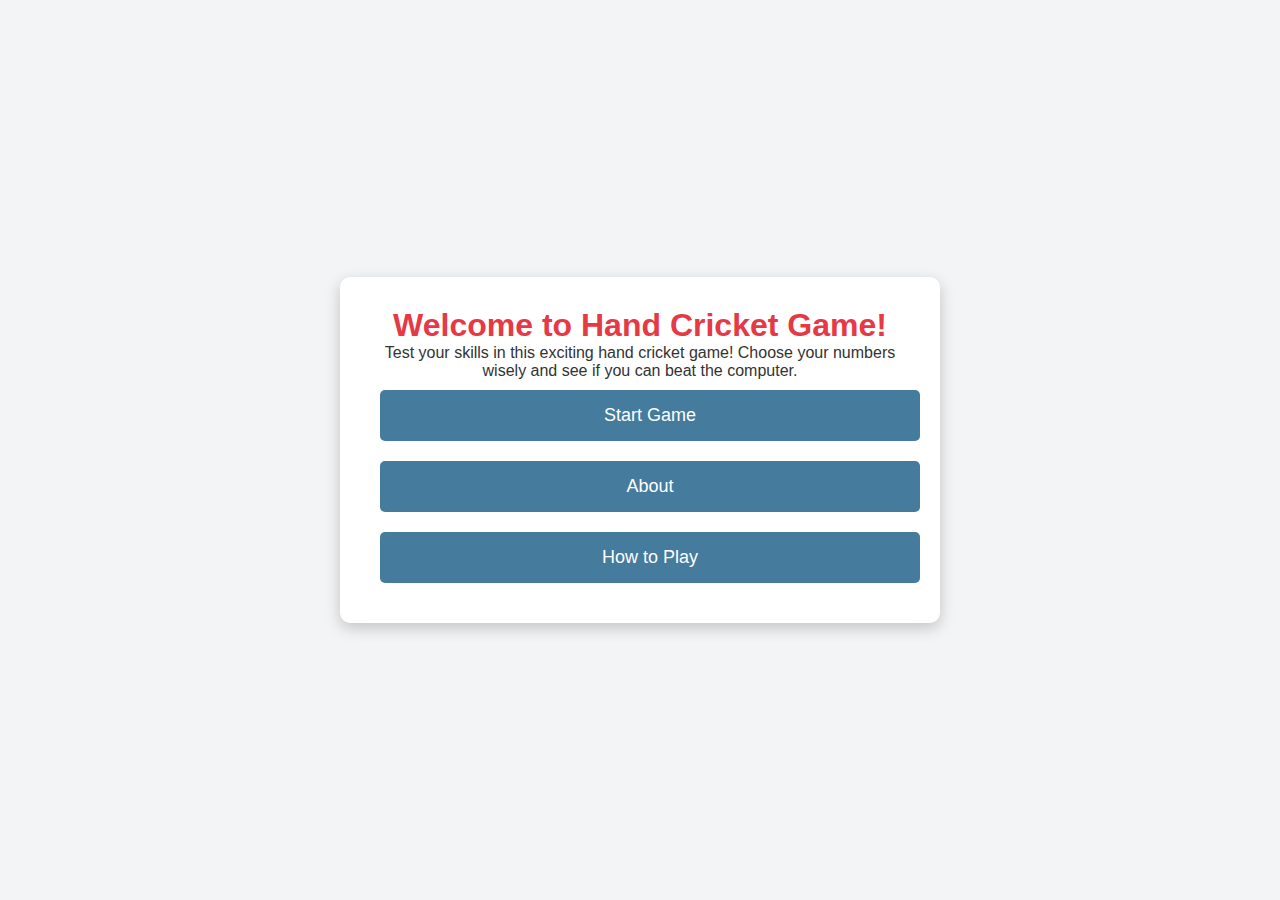
<file: index.html>
<!DOCTYPE html>
<html lang="en">
<head>
    <meta charset="UTF-8">
    <meta name="viewport" content="width=device-width, initial-scale=1.0">
    <title>Hand Cricket Game - Home</title>
    <link rel="stylesheet" href="styles.css">
</head>
<body>
    <div class="home-container">
        <h1>Welcome to Hand Cricket Game!</h1>
        <p>Test your skills in this exciting hand cricket game! Choose your numbers wisely and see if you can beat the computer.</p>

        <button class="start-btn" onclick="window.location.href='game.html'">Start Game</button>
        <button class="about-btn" onclick="showAbout()">About</button>
        <button class="how-to-play-btn" onclick="showHowToPlay()">How to Play</button>

        <div id="about-section" class="info-section" style="display:none;">
            <h2>About the Game</h2>
            <p>This hand cricket game is a fun way to engage with a classic sport in a simple digital format. Choose numbers and see if you can outscore the computer!</p>
            <button class="close-btn" onclick="closeSection('about-section')">Close</button>
        </div>

        <div id="how-to-play-section" class="info-section" style="display:none;">
            <h2>How to Play</h2>
            <p>1. Choose a number between 1 and 6.<br>
               2. The computer will randomly choose a number.<br>
               3. If your number matches the computer's, you're out.<br>
               4. The player and computer will take turns batting.<br>
               5. The total score after both innings determines the winner!</p>
            <button class="close-btn" onclick="closeSection('how-to-play-section')">Close</button>
        </div>
    </div>

    <script src="script.js"></script>
</body>
</html>
</file>
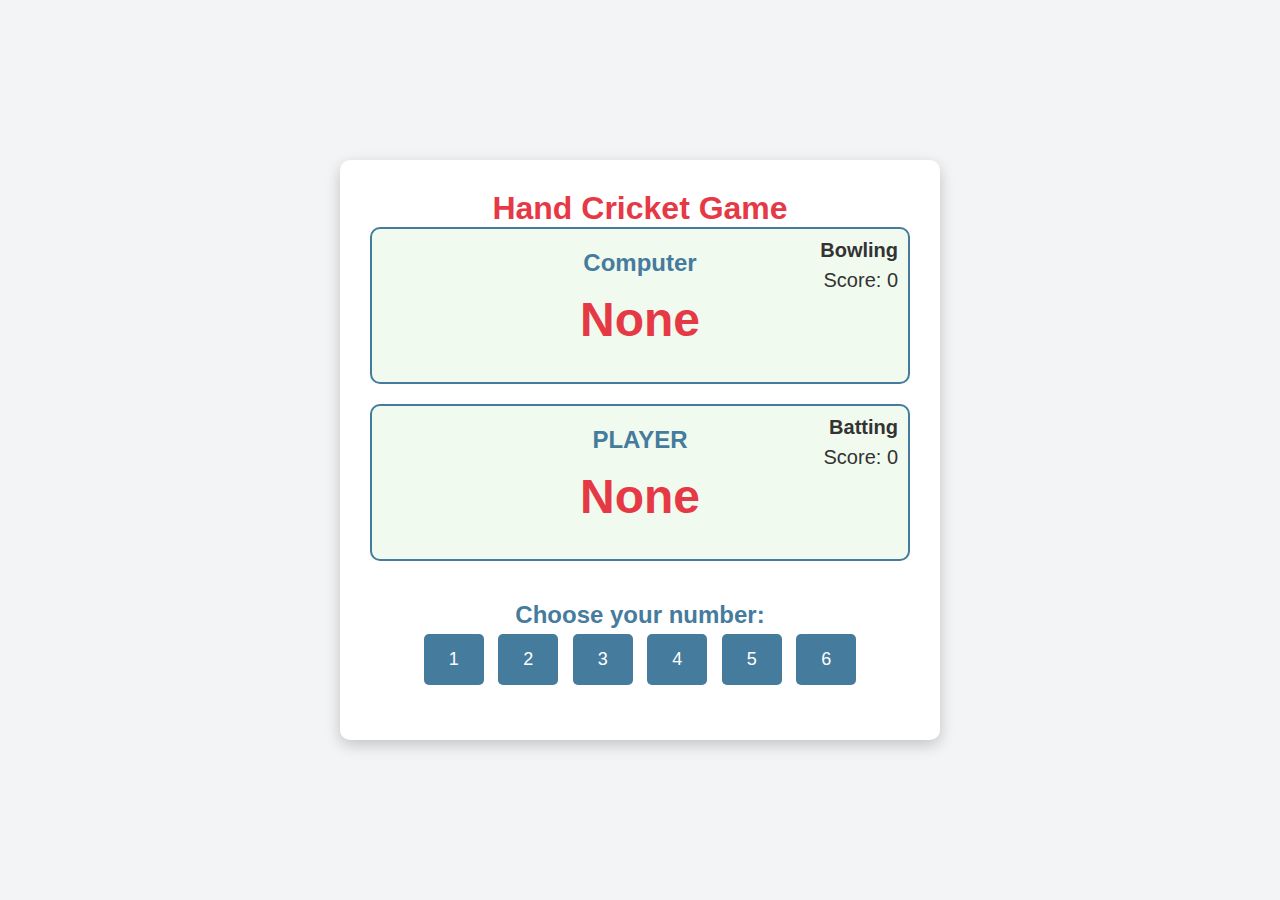
<file: game.html>
<!DOCTYPE html>
<html lang="en">
<head>
    <meta charset="UTF-8">
    <meta name="viewport" content="width=device-width, initial-scale=1.0">
    <title>Hand Cricket Game</title>
    <link rel="stylesheet" href="styles.css">
</head>
<body>
    <div class="game-container">
        <h1>Hand Cricket Game</h1>

        <div class="score-board">
            <div class="computer-screen">
                <h2>Computer</h2>
                <p class="big-choice"><span id="computer-choice">None</span></p>
                <p id="game-status" class="status">Bowling</p>
                <p id="computer-score" class="score">Score: 0</p>
            </div>

            <div class="player-screen">
                <h2>PLAYER</h2>
                <p class="big-choice"><span id="player-choice">None</span></p>
                <p id="game-status-player" class="status">Batting</p>
                <p id="player-score" class="score">Score: 0</p>
            </div>
        </div>

        <div class="innings-message" id="innings-message">Player Batting</div>

        <div class="choices" id="number-buttons">
            <h2>Choose your number:</h2>
            <button class="choice" onclick="playGame(1)">1</button>
            <button class="choice" onclick="playGame(2)">2</button>
            <button class="choice" onclick="playGame(3)">3</button>
            <button class="choice" onclick="playGame(4)">4</button>
            <button class="choice" onclick="playGame(5)">5</button>
            <button class="choice" onclick="playGame(6)">6</button>
        </div>

        <div id="game-controls" style="display:none;">
            <div id="result-message"></div>
            <button id="reset-btn" onclick="resetGame()">Reset Game</button>
            <button class="home-btn" onclick="window.location.href='index.html'">Home</button>
        </div>
    </div>

    <script src="script.js"></script>
</body>
</html>
</file>
<file: styles.css>
/* Basic reset */
* {
    margin: 0;
    padding: 0;
    box-sizing: border-box;
}

/* Body styling */
body {
    font-family: 'Arial', sans-serif;
    background-color: #f3f4f6;
    color: #333;
    display: flex;
    justify-content: center;
    align-items: center;
    height: 100vh;
    margin: 0;
}

/* Home Container */
.home-container {
    text-align: center;
    background-color: #ffffff;
    padding: 30px;
    border-radius: 10px;
    box-shadow: 0 5px 15px rgba(0, 0, 0, 0.2);
    width: 80%;
    max-width: 600px; /* Limit max width for larger screens */
}

/* Headings */
h1 {
    color: #e63946;
}

h2 {
    color: #457b9d;
}

/* Buttons */
.start-btn, .about-btn, .how-to-play-btn {
    padding: 15px 30px;
    font-size: 18px;
    background-color: #457b9d;
    color: white;
    border: none;
    border-radius: 5px;
    cursor: pointer;
    margin: 10px;
    width: 100%; /* Full-width buttons */
}

.start-btn:hover, .about-btn:hover, .how-to-play-btn:hover {
    background-color: #1d3557;
}

/* Info Sections */
.info-section {
    background-color: #f1faee;
    padding: 20px;
    border: 2px solid #457b9d;
    border-radius: 10px;
    margin-top: 20px;
}

.close-btn {
    padding: 10px 20px;
    font-size: 16px;
    background-color: #e63946;
    color: white;
    border: none;
    border-radius: 5px;
    cursor: pointer;
    margin-top: 10px;
}

.close-btn:hover {
    background-color: #d32f2f;
}

/* Game Container */
.game-container {
    text-align: center;
    background-color: #ffffff;
    padding: 30px;
    border-radius: 10px;
    box-shadow: 0 5px 15px rgba(0, 0, 0, 0.2);
    width: 80%;
    max-width: 600px; /* Limit max width for larger screens */
}

/* Scoreboard styling */
.score-board {
    display: flex;
    flex-direction: column; /* Stack screens vertically */
    margin-bottom: 20px;
}

/* Computer and Player Screens */
.computer-screen, .player-screen {
    width: 100%; /* Full width */
    padding: 20px;
    border: 2px solid #457b9d;
    border-radius: 10px;
    background-color: #f1faee;
    margin-bottom: 20px; /* Space between screens */
    position: relative; /* For absolute positioning of score/status */
}

/* Big Choice Display */
.big-choice {
    font-size: 48px;
    font-weight: bold;
    color: #e63946;
    margin: 15px 0;
}

/* Status Display */
.status {
    position: absolute;
    top: 10px;
    right: 10px;
    font-size: 20px;
    font-weight: bold;
}

.score {
    position: absolute;
    top: 40px;
    right: 10px;
    font-size: 20px;
}

/* Innings Message */
.innings-message {
    font-size: 28px;
    font-weight: bold;
    color: #457b9d;
    margin: 20px 0;
    display: none; /* Initially hidden */
}

/* Choices */
.choices {
    margin: 20px 0;
}

.choice {
    margin: 5px;
    padding: 15px 25px;
    font-size: 18px;
    background-color: #457b9d;
    color: white;
    border: none;
    border-radius: 5px;
    cursor: pointer;
}

.choice:hover {
    background-color: #1d3557;
}

/* Game Controls */
#game-controls {
    margin-top: 20px;
}

/* Reset and Home Buttons */
#reset-btn, .home-btn {
    padding: 10px 20px;
    font-size: 18px;
    background-color: #e63946;
    color: white;
    border: none;
    border-radius: 5px;
    cursor: pointer;
    margin: 5px;
    width: 100%; /* Full-width buttons */
}

#reset-btn:hover, .home-btn:hover {
    background-color: #d32f2f;
}

/* Result Message */
#result-message {
    font-size: 24px;
    font-weight: bold;
    color: #457b9d;
    margin-bottom: 15px;
}

/* Media Queries for Mobile Responsiveness */
@media (max-width: 768px) {
    body {
        padding: 10px; /* Add padding for small screens */
    }

    .home-container, .game-container {
        padding: 20px; /* Reduce padding for smaller screens */
    }

    h1 {
        font-size: 24px; /* Adjust font size for headings */
    }

    .start-btn, .about-btn, .how-to-play-btn, .close-btn,
    #reset-btn, .home-btn {
        font-size: 16px; /* Adjust button font size */
        padding: 12px 20px; /* Adjust padding for buttons */
    }

    .big-choice {
        font-size: 36px; /* Smaller font size for mobile */
    }

    .status, .score, #result-message {
        font-size: 18px; /* Adjust font size for scores and messages */
    }

    .innings-message {
        font-size: 24px; /* Adjust innings message size for mobile */
    }
}
</file>
